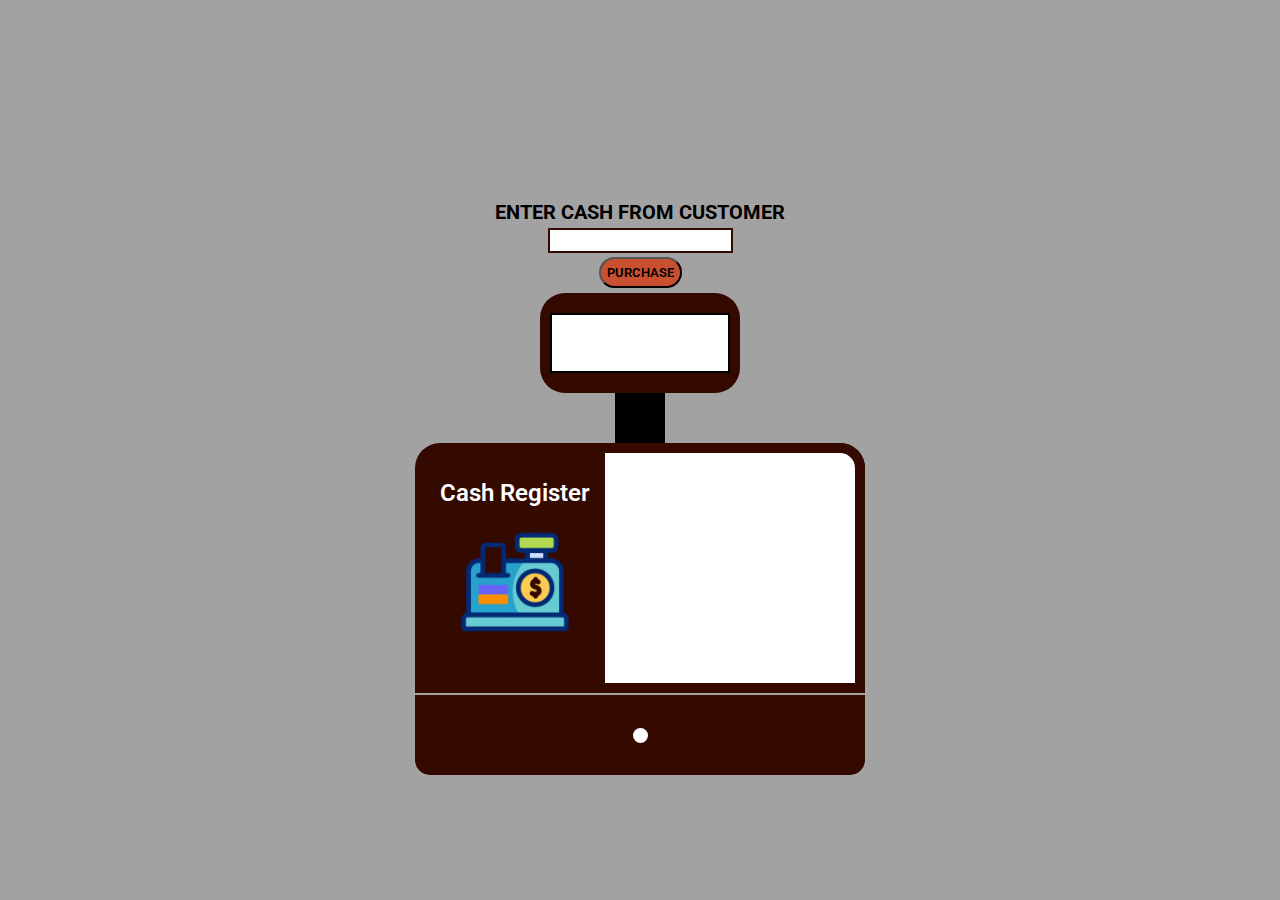
<file: cash_register/src/index.html>
<!DOCTYPE html>
<html lang="en">
  <head>
    <meta charset="UTF-8" />
    <meta name="viewport" content="width=device-width, initial-scale=1.0" />
    <link rel="preconnect" href="https://fonts.googleapis.com" />
    <link rel="preconnect" href="https://fonts.gstatic.com" crossorigin />
    <link
      href="https://fonts.googleapis.com/css2?family=Roboto:ital,wght@0,100;0,300;0,400;0,500;0,700;0,900;1,100;1,300;1,400;1,500;1,700;1,900&display=swap"
      rel="stylesheet"
    />
    <link rel="stylesheet" href="styles.css" />
    <title>Cash Register</title>
  </head>
  <body>
    <div class="container">
      <span id="change-due"></span>

      <form>
        <label for="cash">Enter cash from customer</label>
        <input type="number" name="cash" id="input-customer" />
        <button id="purchase-btn">Purchase</button>
      </form>
      <div class="register-header">
        <div class="screen" id="price"></div>
      </div>
      <div class="divider"></div>
      <div class="register-body">
        <div class="info">
          <h2>Cash Register</h2>
          <img src="./img/registerImg.jpeg" width="150" alt="cash register" />
        </div>
        <div class="info-change" id="infoChange"></div>
      </div>
      <div class="register-footer">
        <div></div>
      </div>
    </div>

    <script src="script.js"></script>
  </body>
</html>
</file>
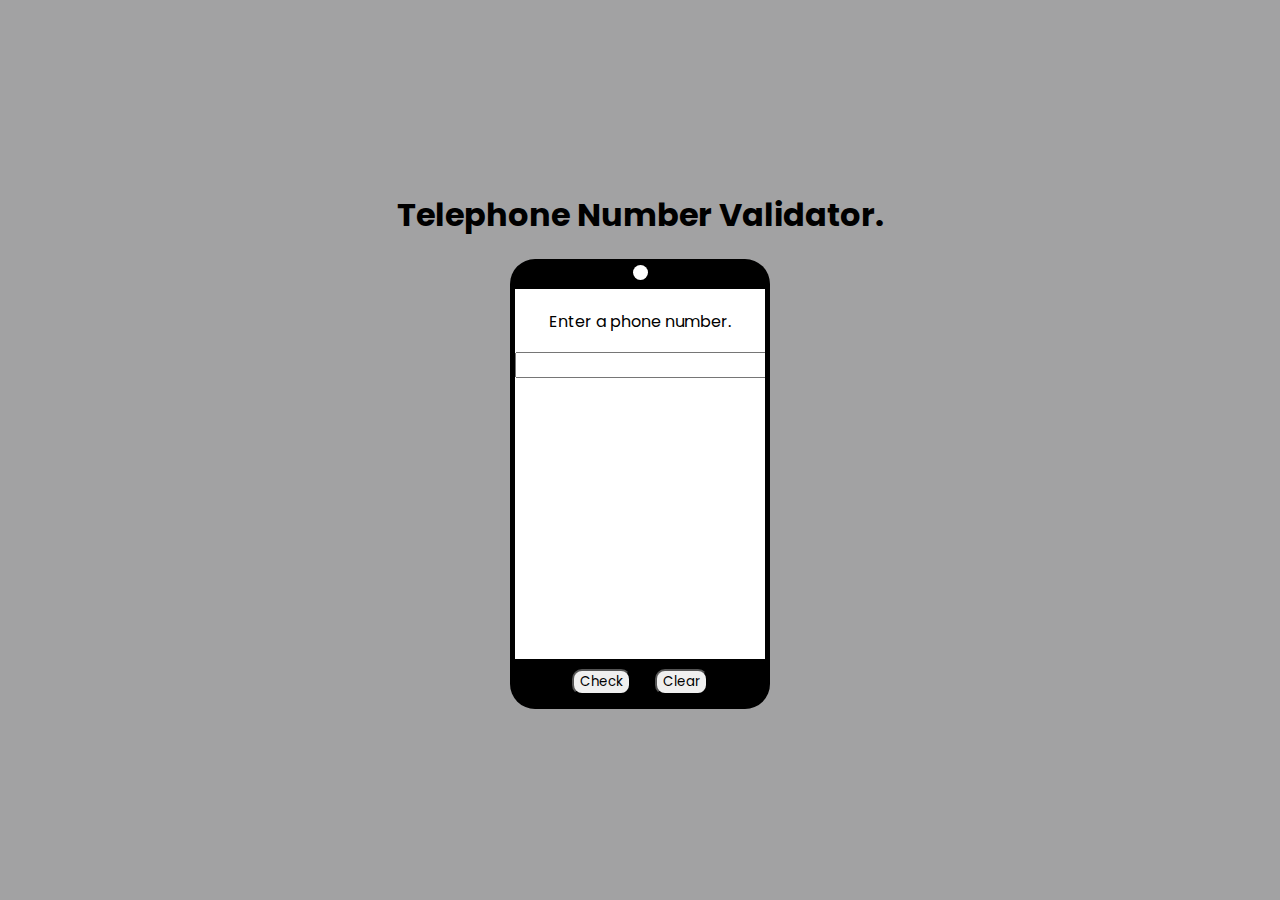
<file: number_validator/src/index.html>
<!DOCTYPE html>
<html lang="en">
  <head>
    <meta charset="UTF-8" />
    <meta name="viewport" content="width=device-width, initial-scale=1.0" />
    <link rel="preconnect" href="https://fonts.googleapis.com" />
    <link rel="preconnect" href="https://fonts.gstatic.com" crossorigin="" />
    <link
      href="https://fonts.googleapis.com/css2?family=Poppins&amp;display=swap"
      rel="stylesheet"
    />
    <link rel="stylesheet" href="styles.css" />
    <title>Telephone Number Validator</title>
  </head>
  <body>
    <div class="container">
      <div class="title">
        <h1>Telephone Number Validator.</h1>
      </div>
      <div class="phoneCase">
        <div class="cam"></div>
        <div class="screen">
          <label for="num">Enter a phone number.</label>
          <input type="text" name="num" id="user-input" />
          <div id="results-div"></div>
        </div>
        <div class="phone-footer">
          <button id="check-btn">Check</button>
          <button id="clear-btn">Clear</button>
        </div>
      </div>
    </div>
    <script src="script.js"></script>
  </body>
</html>
</file>
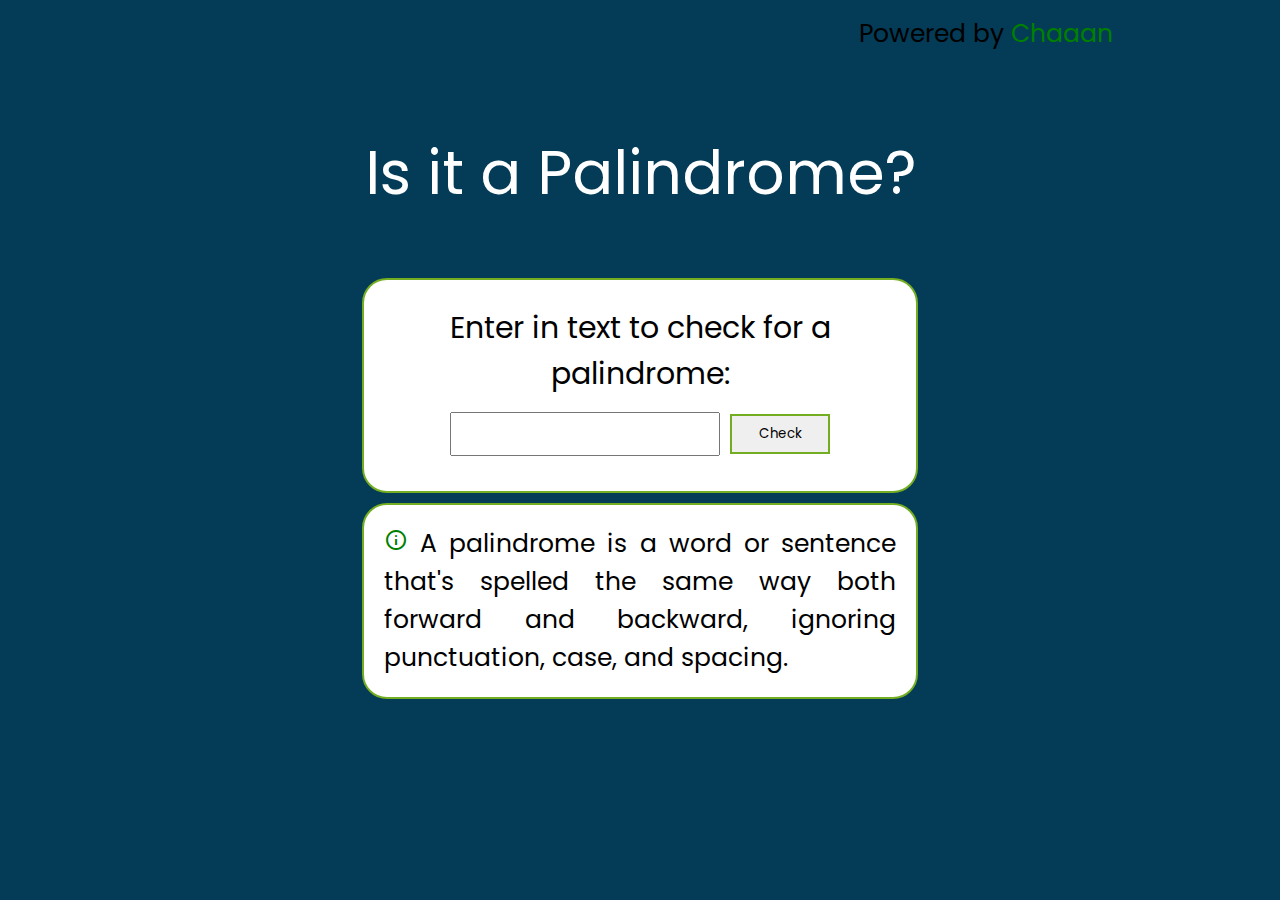
<file: Palindrome_checker/src/index.html>
<!DOCTYPE html>
<html lang="en">
  <head>
    <meta charset="UTF-8" />
    <meta name="viewport" content="width=device-width, initial-scale=1.0" />

    <link rel="preconnect" href="https://fonts.googleapis.com" />
    <link rel="preconnect" href="https://fonts.gstatic.com" crossorigin />
    <link
      href="https://fonts.googleapis.com/css2?family=Poppins&display=swap"
      rel="stylesheet"
    />

    <link
      rel="stylesheet"
      href="https://fonts.googleapis.com/css2?family=Material+Symbols+Outlined:opsz,wght,FILL,GRAD@24,400,0,0"
    />

    <link
      rel="stylesheet"
      href="https://cdnjs.cloudflare.com/ajax/libs/font-awesome/6.5.1/css/all.min.css"
      integrity="sha512-DTOQO9RWCH3ppGqcWaEA1BIZOC6xxalwEsw9c2QQeAIftl+Vegovlnee1c9QX4TctnWMn13TZye+giMm8e2LwA=="
      crossorigin="anonymous"
      referrerpolicy="no-referrer"
    />

    <link rel="stylesheet" href="styles.css" />
    <title>Palindrome Checker</title>
  </head>
  <body>
    <nav id="navbar">
      <ul>
        <li>Powered by <span>Chaaan</span></li>
        <li>
          <a href="https://github.com/RandyMadrigal" target="_blank">
            <i class="fa-brands fa-github fa-2xl"></i
          ></a>
        </li>
        <li>
          <a href="https://www.instagram.com/randymadrigal_/" target="_blank"
            ><i class="fa-brands fa-instagram fa-2xl"></i>
          </a>
        </li>
      </ul>
    </nav>
    <header>
      <h1>Is it a Palindrome?</h1>
    </header>
    <main>
      <div class="container-palindrome">
        <div>
          <h3 for="palindrome">Enter in text to check for a palindrome:</h3>
          <form id="myForm">
            <input type="text" name="palindrome" id="text-input" />
            <button type="submit" id="check-btn">Check</button>
          </form>
        </div>
        <div id="result" class="hide"></div>
        <div class="information">
          <p>
            <span class="material-symbols-outlined"> info </span>
            A palindrome is a word or sentence that's spelled the same way both
            forward and backward, ignoring punctuation, case, and spacing.
          </p>
        </div>
      </div>
    </main>

    <script src="script.js"></script>
  </body>
</html>
</file>
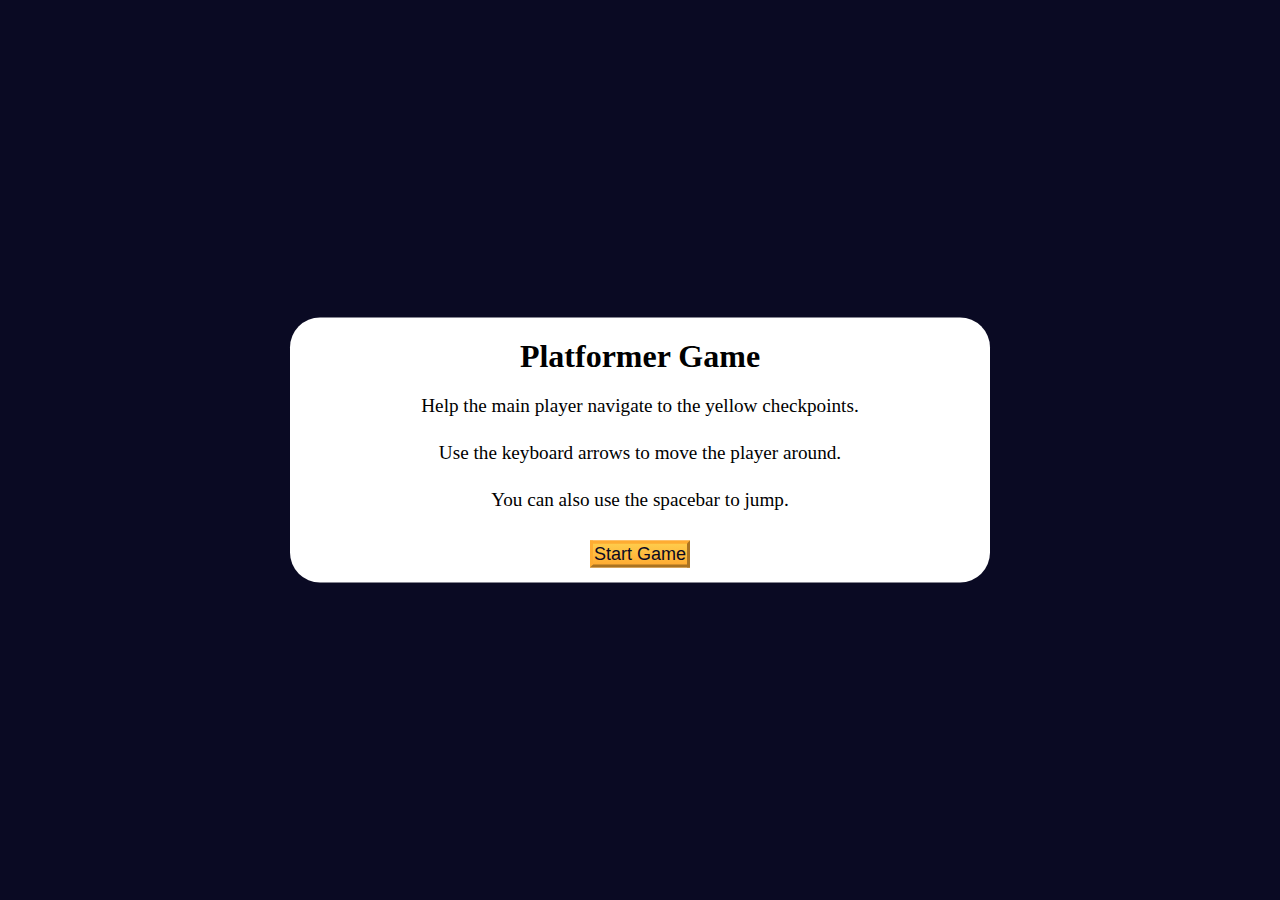
<file: platformerGame/src/index.html>
<!DOCTYPE html>
<html lang="en">
  <head>
    <meta charset="UTF-8" />
    <meta http-equiv="X-UA-Compatible" content="IE=edge" />
    <meta name="viewport" content="width=device-width, initial-scale=1.0" />
    <title>Platformer Game</title>
    <link rel="stylesheet" href="./styles.css" />
  </head>
  <body>
    <div class="start-screen">
      <h1 class="main-title">Platformer Game</h1>
      <p class="instructions">
        Help the main player navigate to the yellow checkpoints.
      </p>
      <p class="instructions">
        Use the keyboard arrows to move the player around.
      </p>
      <p class="instructions">You can also use the spacebar to jump.</p>

      <div class="btn-container">
        <button class="btn" id="start-btn">Start Game</button>
      </div>
    </div>

    <div class="checkpoint-screen">
      <h2>Congrats!</h2>
      <p>You reached the last checkpoint.</p>
    </div>

    <canvas id="canvas"></canvas>

    <script src="./script.js"></script>
  </body>
</html>
</file>
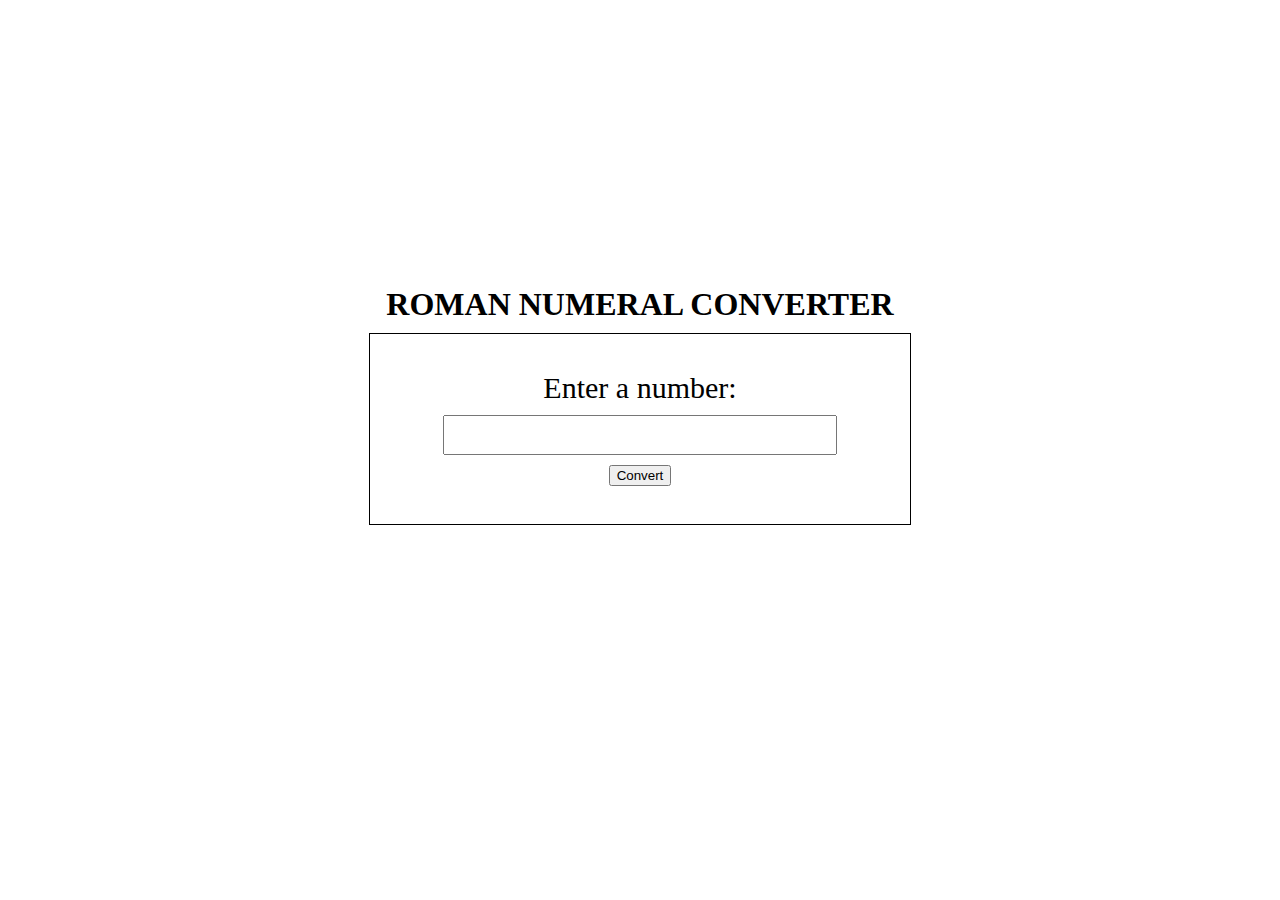
<file: RomanConverter/src/index.html>
<!DOCTYPE html>
<html lang="en">
  <head>
    <meta charset="UTF-8" />
    <meta name="viewport" content="width=device-width, initial-scale=1.0" />
    <link rel="stylesheet" href="styles.css" />
    <title>Roman Converter</title>
  </head>
  <body>
    <div>
      <h1>ROMAN NUMERAL CONVERTER</h1>
    </div>
    <div class="card">
      <form id="cardForm">
        <label for="number">Enter a number:</label>
        <input type="number" id="number" />
        <button id="convert-btn" type="button">Convert</button>
      </form>
    </div>
    <div id="output"></div>
    <script src="script.js"></script>
  </body>
</html>
</file>
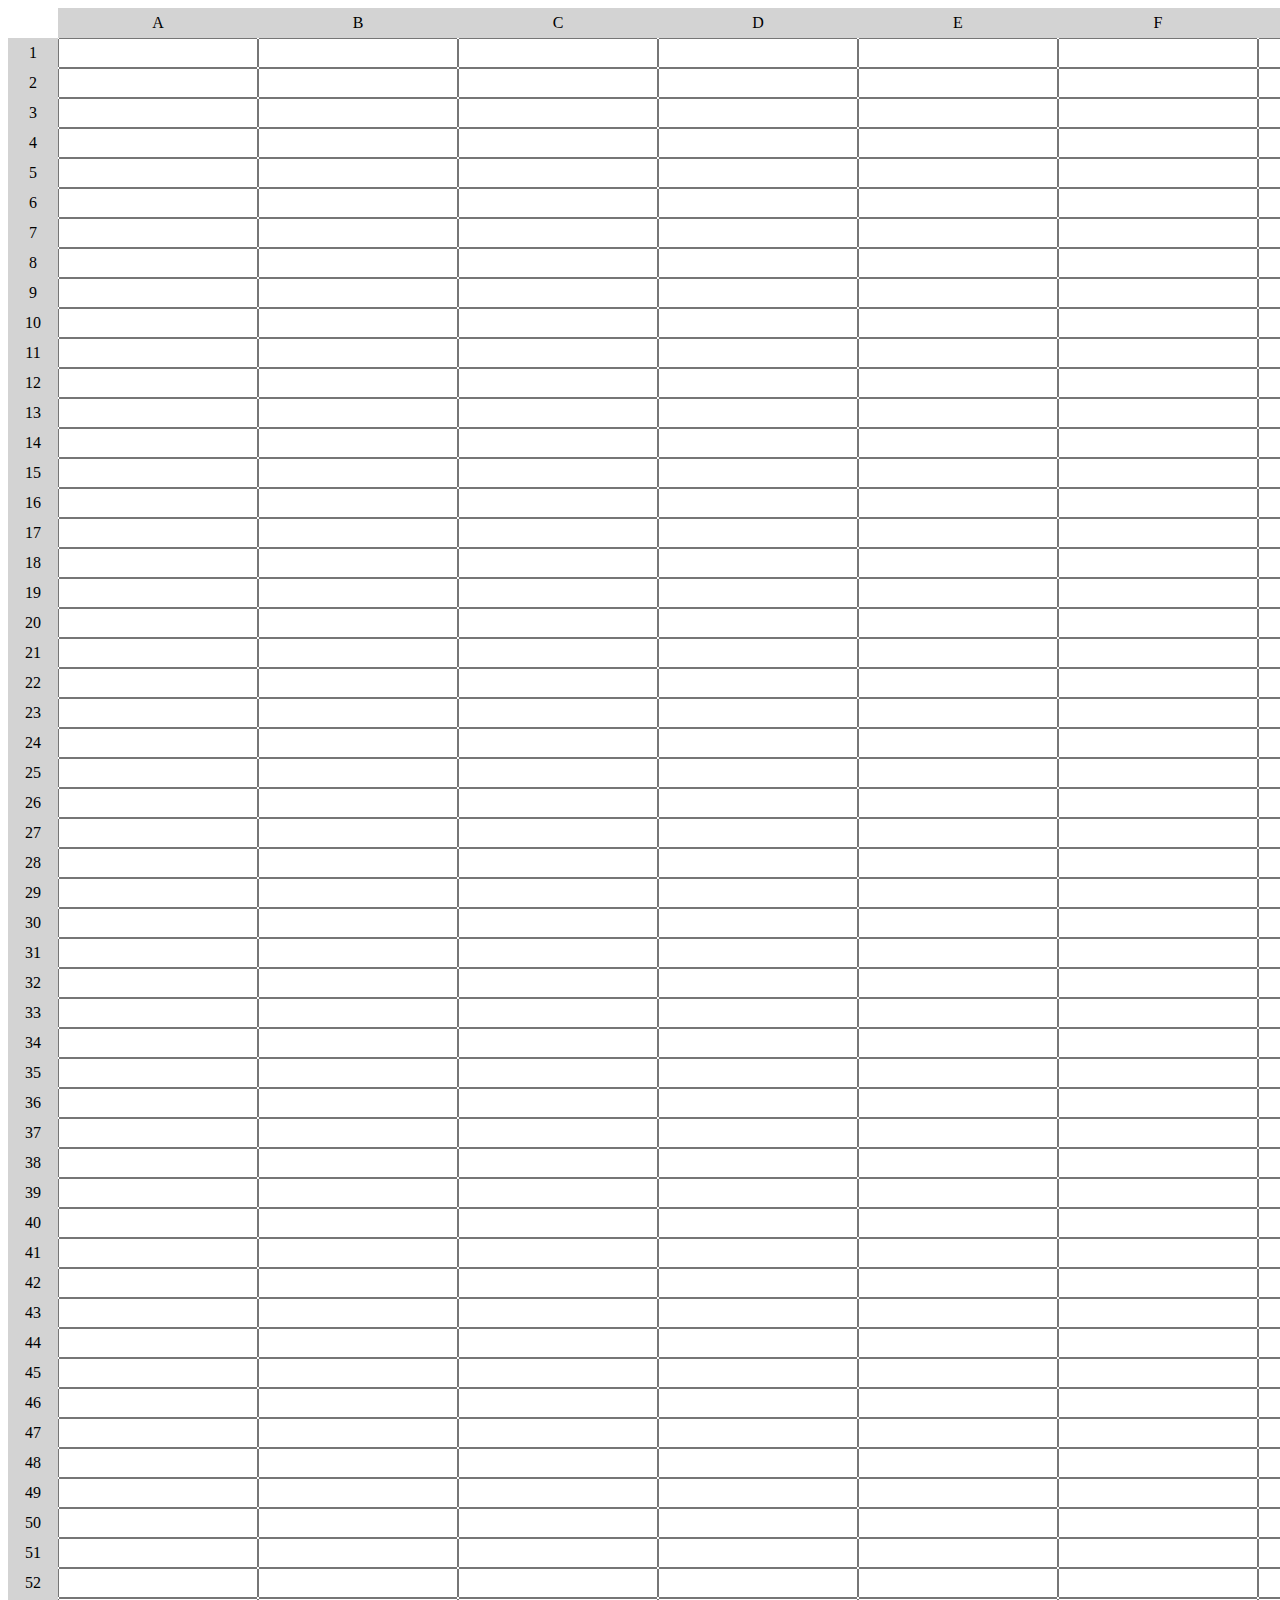
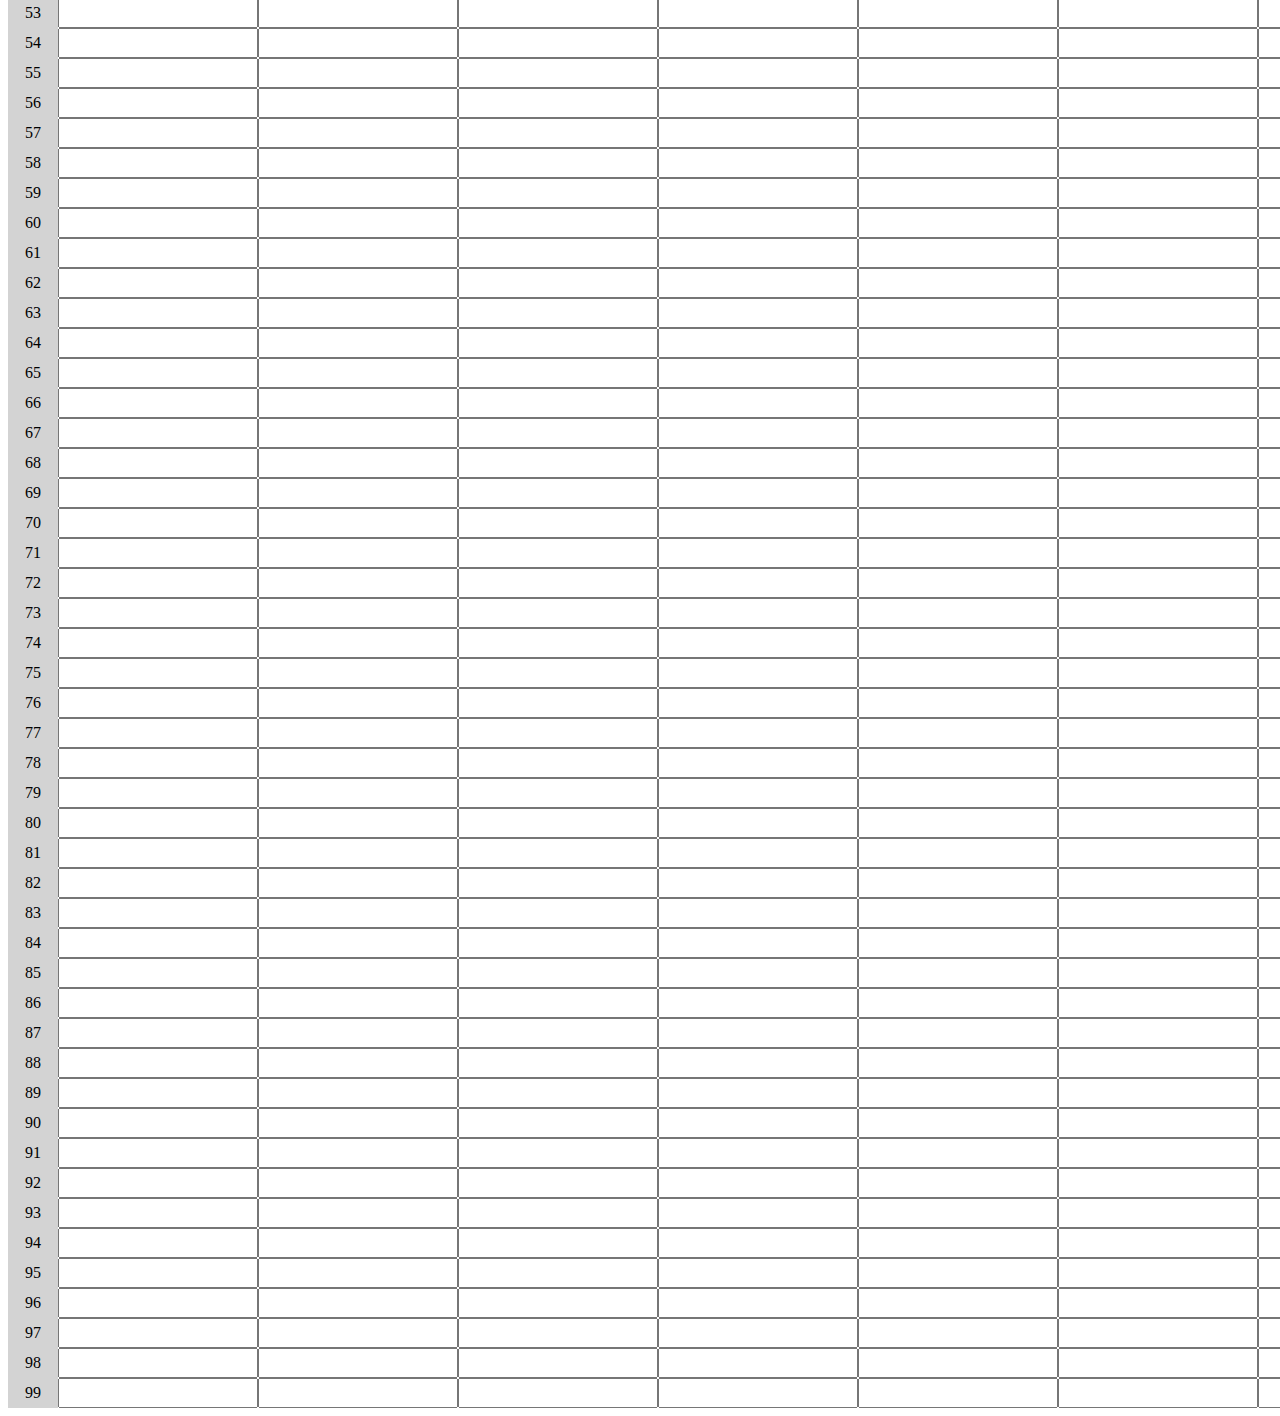
<file: Spreadsheet/src/index.html>
<!DOCTYPE html>
<html lang="en">
  <head>
    <meta charset="utf-8" />
    <meta name="viewport" content="width=device-width, initial-scale=1" />
    <link rel="stylesheet" href="./styles.css" />
    <title>Functional Programming Spreadsheet</title>
  </head>
  <body>
    <div id="container">
      <div></div>
    </div>
    <script src="./script.js"></script>
  </body>
</html>
</file>
<file: cash_register/src/styles.css>
:root {
  --bodyColor: #a2a2a3;
  --registerColor: #330900;
  --screenColor: #ffffff;
}

* {
  margin: 0 auto;
  box-sizing: border-box;
  font-family: "Roboto", sans-serif;
  font-weight: 600;
  font-style: normal;
}

body {
  background-color: var(--bodyColor);
  display: flex;
  flex-direction: row;
  justify-content: center;
  align-items: center;
  height: 100vh;
}

.container {
  width: 500px;
  height: 500px;
  text-align: center;
}

#change-due {
}

form {
  display: flex;
  flex-direction: column;
  justify-content: center;
  align-items: center;
  gap: 4px;
  margin: 0 0 5px 0;
}

label {
  font-size: 20px;
  font-weight: bold;
  text-transform: uppercase;
}

input {
  text-align: center;
  height: 25px;
  border: 2px solid #330900;
}

#purchase-btn {
  text-transform: uppercase;
  padding: 6px;
  background-color: #c85030;
  border-radius: 25px;
}

.register-header {
  width: 200px;
  height: 100px;
  background-color: var(--registerColor);
  border-radius: 25px;
  display: flex;
  flex-direction: column;
  align-items: center;
  justify-content: center;
}

.screen {
  width: 180px;
  height: 60px;
  background-color: var(--screenColor);
  border: 2px solid black;
  display: flex;
  justify-content: center;
  align-items: center;
  font-size: 20px;
  font-weight: bold;
}

.divider {
  width: 50px;
  height: 50px;
  background-color: black;
}

.register-body {
  width: 450px;
  height: 250px;
  background-color: var(--registerColor);
  border-top-left-radius: 25px;
  border-top-right-radius: 25px;
  display: grid;
  grid-template-columns: 180px auto;
}

.info {
  width: 200px;
  height: 100%;
  display: flex;
  flex-direction: column;
  justify-content: center;
  align-items: center;
  color: white;
}

.info-change {
  width: 100%;
  height: 100%;
  background-color: var(--screenColor);
  border-top-right-radius: 25px;
  border-left: 2px solid black;
  display: flex;
  flex-direction: column;
  justify-content: center;
  gap: 5px;
  border: 10px solid var(--registerColor);
  font-weight: bold;
}

.register-footer {
  width: 450px;
  height: 80px;
  margin-top: 2px;
  background-color: var(--registerColor);
  display: flex;
  flex-direction: column;
  align-items: center;
  justify-content: center;
  border-bottom-left-radius: 15px;
  border-bottom-right-radius: 15px;
}

.register-footer > div {
  background-color: white;
  width: 15px;
  height: 15px;
  border-radius: 25px;
}
</file>
<file: number_validator/src/styles.css>
:root {
  --bodyColor: #a2a2a3;
  --phoneColor: #ffffff;
  --casePhone: #000000;
  --Valid: #00ff00;
  --Invalid: #ff0000;
}

* {
  margin: 0 auto;
  box-sizing: border-box;
  font-family: "Poppins", sans-serif;
  font-style: normal;
}

body {
  display: flex;
  justify-content: center;
  align-items: center;
  height: 100vh;
  background-color: var(--bodyColor);
}

.container {
  display: flex;
  flex-direction: column;
  justify-content: center;
  align-items: center;
}

.title {
  margin: 0 0 20px 0;
}

.phoneCase {
  display: flex;
  flex-direction: column;
  justify-content: center;
  align-items: center;
  background-color: var(--casePhone);
  width: 260px;
  height: 450px;
  border-radius: 25px;
}

.cam {
  position: relative;
  top: -1vh;
  background-color: var(--phoneColor);
  margin-buttom: px;
  width: 15px;
  height: 15px;
  z-index: 1;
  border-radius: 25px;
}

.screen {
  background-color: var(--phoneColor);
  width: 250px;
  height: 370px;
  display: flex;
  flex-direction: column;
  gap: 2vh;
  padding-top: 20px;
  overflow-y: auto;
}

.results-div,
input {
  text-align: center;
}

button {
  margin: 10px 10px 0 10px;
  border-radius: 10px;
}

button:hover {
  background-color: #000000;
  color: var(--phoneColor);
}

.Valid {
  color: var(--Valid);
}

.Invalid {
  color: var(--Invalid);
}
</file>
<file: Palindrome_checker/src/styles.css>
:root {
  --div-color: white;
  --div-width: 50%;
  --div-padding: 20px 20px;
  --div-border: ;
}

* {
  margin: 0 auto;
  font-family: "Poppins", sans-serif;
  font-weight: 400;
  font-style: normal;
}

h1 {
  color: white;
}

body {
  background-color: #043b56;
  width: 80%;
}

#navbar ul {
  list-style: none;
  margin: 0;
  padding: 0;
  text-align: right;
  font-size: 25px;
}

#navbar li {
  display: inline-block;
  padding: 5px;
  margin-top: 10px;
}

span {
  color: green;
}

i {
  color: white;
}

header {
  display: flex;
  justify-content: center;
  align-items: center;
  margin: 70px 0 60px 0;
  font-size: 30px;
  text-align: center;
}

.container-palindrome {
  display: flex;
  flex-direction: column;
  justify-content: center;
  align-items: center;
  text-align: center;
}

.container-palindrome div:nth-of-type(1) {
  width: var(--div-width);
  background-color: var(--div-color);
  padding: var(--div-padding);
}

.container-palindrome div:nth-of-type(2) {
  background-color: var(--div-color);
  width: var(--div-width);
  margin: 20px 0;
  font-size: 25px;
  padding: var(--div-padding);
}

h3 {
  font-size: 30px;
  margin: 5px 0;
}

form {
  display: flex;
  justify-content: center;
  align-items: center;
  margin: 10px 0;
}

#text-input,
#check-btn {
  margin: 5px;
  padding: 0;
  height: 30px;
}

#text-input {
  width: 50%;
  font-size: 20px;
  padding: 5px 5px;
  text-align: center;
}

#check-btn {
  width: 100px;
  height: 40px;
  border: 2px solid #73ad21;
}

.information {
  width: var(--div-width);
  font-size: 25px;
  text-align: justify;
  margin: 10px;
  background-color: var(--div-color);
  padding: var(--div-padding);
}

.container-palindrome div:nth-of-type(1),
.container-palindrome div:nth-of-type(2),
.information {
  border-radius: 25px;
  border: 2px solid #73ad21;
}

.hide {
  display: none;
}
</file>
<file: platformerGame/src/styles.css>
* {
  margin: 0;
  padding: 0;
  box-sizing: border-box;
}

:root {
  --main-bg-color: #0a0a23;
  --section-bg-color: #ffffff;
  --golden-yellow: #feac32;
}

body {
  background-color: var(--main-bg-color);
}

.start-screen {
  background-color: var(--section-bg-color);
  width: 100%;
  position: absolute;
  top: 50%;
  left: 50%;
  margin-right: -50%;
  transform: translate(-50%, -50%);
  border-radius: 30px;
  padding: 20px;
  padding-bottom: 5px;
}

.main-title {
  text-align: center;
}

.instructions {
  text-align: center;
  font-size: 1.2rem;
  margin: 15px;
  line-height: 2rem;
}

.btn {
  cursor: pointer;
  width: 100px;
  margin: 10px;
  color: #0a0a23;
  font-size: 18px;
  background-color: var(--golden-yellow);
  background-image: linear-gradient(#fecc4c, #ffac33);
  border-color: var(--golden-yellow);
  border-width: 3px;
}

.btn:hover {
  background-image: linear-gradient(#ffcc4c, #f89808);
}

.btn-container {
  display: flex;
  align-items: center;
  justify-content: center;
}

.checkpoint-screen {
  position: absolute;
  left: 0;
  right: 0;
  margin-left: auto;
  margin-right: auto;
  width: 100%;
  text-align: center;
  background-color: var(--section-bg-color);
  border-radius: 20px;
  padding: 10px;
  display: none;
}

#canvas {
  display: none;
}

@media (min-width: 768px) {
  .start-screen {
    width: 60%;
    max-width: 700px;
  }

  .checkpoint-screen {
    max-width: 300px;
  }
}
</file>
<file: RomanConverter/src/styles.css>
* {
  margin: 0 auto;
}

body {
  display: flex;
  flex-direction: column;
  justify-content: center;
  align-items: center;
  height: 90vh;
  margin: 0;
}

.card {
  margin-top: 10px;
  border: 1px solid black;
  padding: 20px;
}

form {
  display: flex;
  flex-direction: column;
  justify-content: center;
  align-items: center;
  gap: 10px;
  max-width: 500px;
  width: 700px;
  height: 150px;
}

input,
label {
  font-size: 30px;
}
</file>
<file: Spreadsheet/src/styles.css>
#container {
  display: grid;
  grid-template-columns: 50px repeat(10, 200px);
  grid-template-rows: repeat(11, 30px);
}

.label {
  background-color: lightgray;
  text-align: center;
  vertical-align: middle;
  line-height: 30px;
}
</file>
